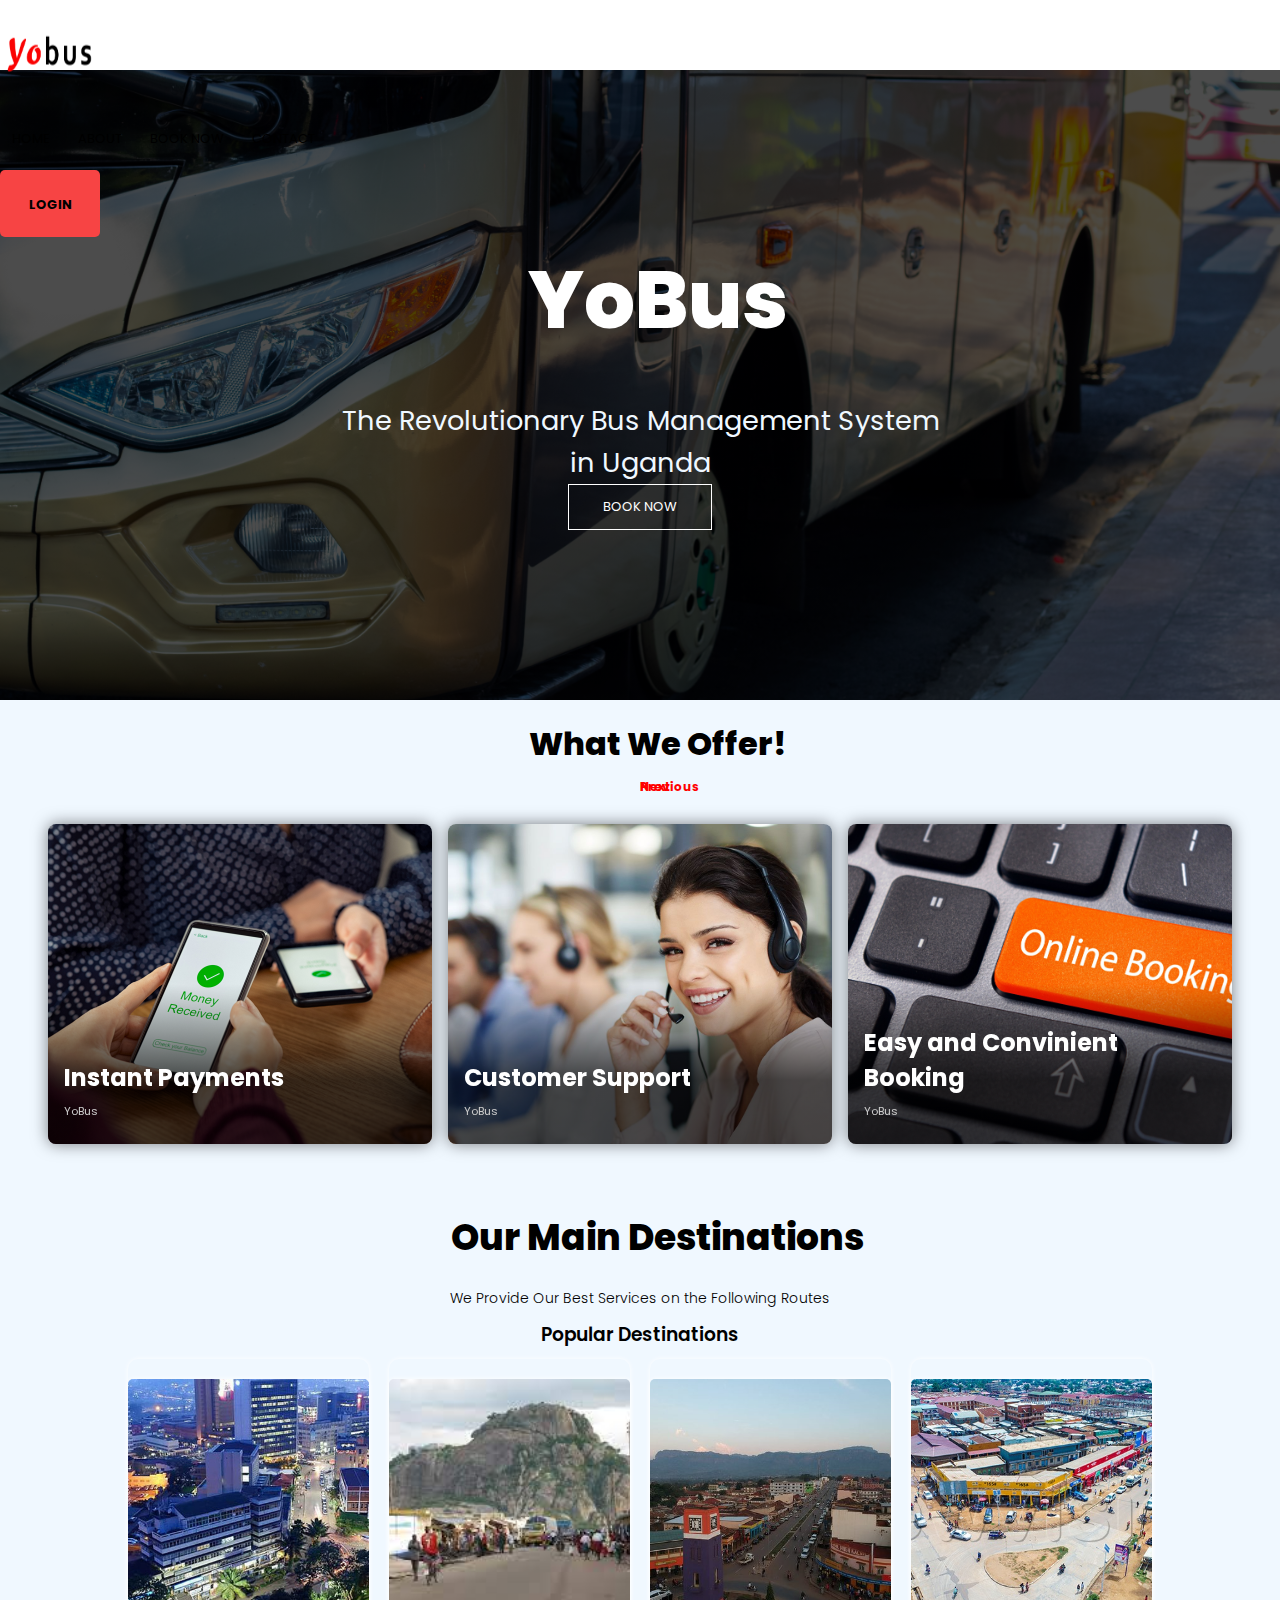
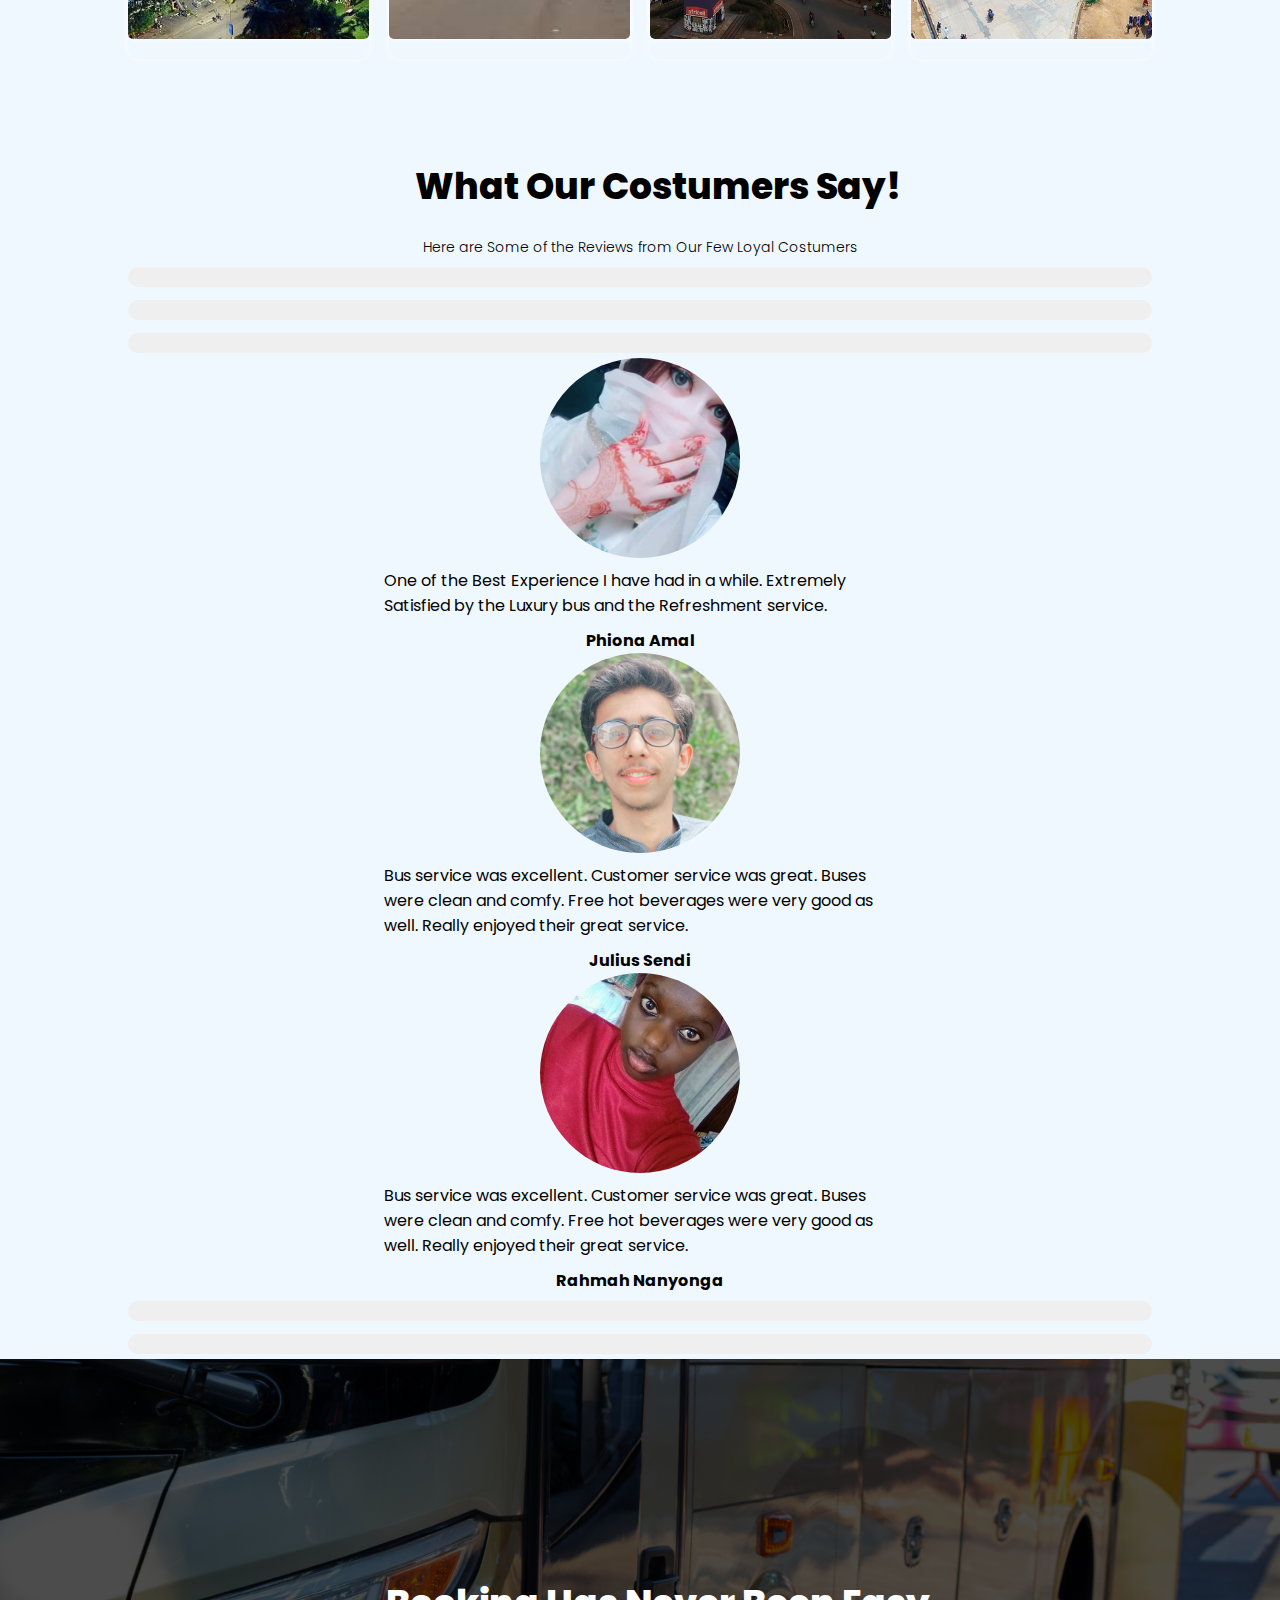
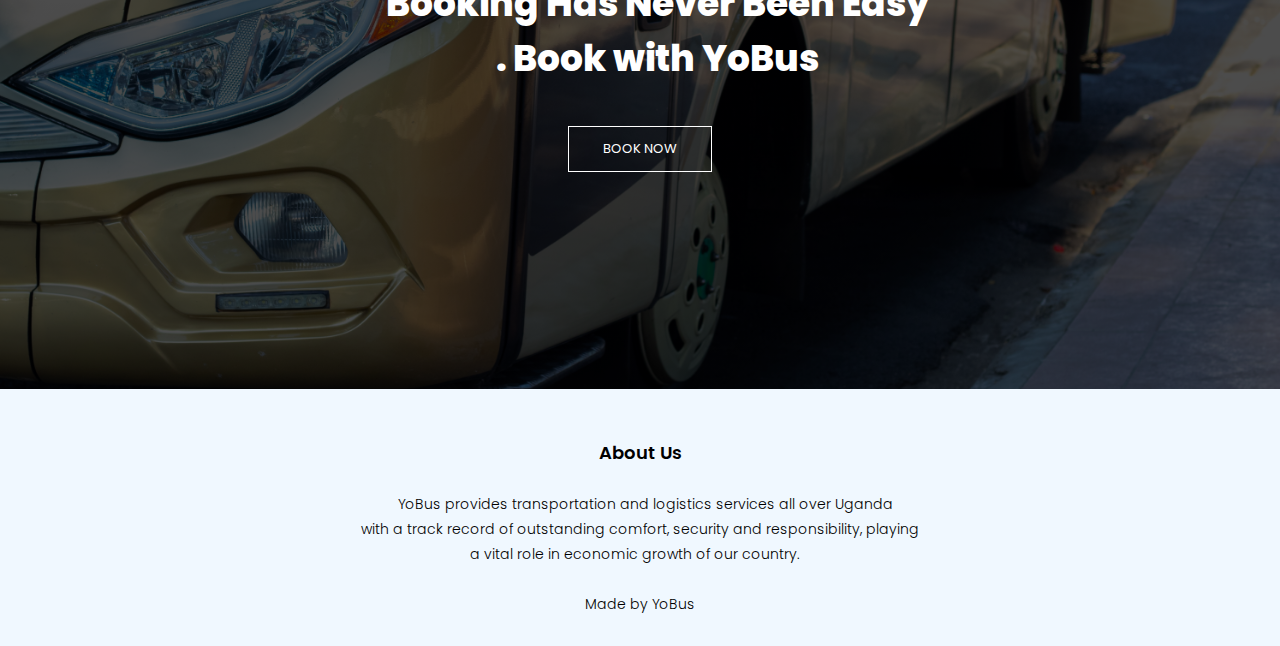
<file: index.html>
<!DOCTYPE html>
<html>
<head>
	<title>YOBUS</title>
	<meta name="viewport" content="width=device-width,initial-scale=1,maximum-scale=1,user-scalable=no">
	<meta http-equiv="X-UA-Compatible" content="IE=edge,chrome=1">
	<meta name="HandheldFriendly" content="true">
	<link rel="stylesheet" href="StyleLogin.css">
	<link rel="stylesheet" href="Style.css">
	<link rel="preconnect" href="https://fonts.googleapis.com">
	<link rel="preconnect" href="https://fonts.gstatic.com" crossorigin>
	<link href="https://fonts.googleapis.com/css2?family=Poppins:wght@200;300;400;600;700&display=swap" rel="stylesheet">
	<link rel="stylesheet" href="https://pro.fontawesome.com/releases/v5.10.0/css/all.css" integrity="sha384-AYmEC3Yw5cVb3ZcuHtOA93w35dYTsvhLPVnYs9eStHfGJvOvKxVfELGroGkvsg+p" crossorigin="anonymous"/>
	<link href="https://cdn.jsdelivr.net/npm/bootstrap@5.0.2/dist/css/bootstrap.min.css" rel="stylesheet" integrity="sha384-EVSTQN3/azprG1Anm3QDgpJLIm9Nao0Yz1ztcQTwFspd3yD65VohhpuuCOmLASjC" crossorigin="anonymous">
	<link rel="stylesheet" href="https://pro.fontawesome.com/releases/v5.10.0/css/all.css" integrity="sha384-AYmEC3Yw5cVb3ZcuHtOA93w35dYTsvhLPVnYs9eStHfGJvOvKxVfELGroGkvsg+p" crossorigin="anonymous"/>
</head>

<!-------- Body ----------->

<body class="h" >
	
	<section class="whole">
		<nav class="navbar navbar-expand-lg navbar-light bg-light p-2 sticky-top">
			<div class="container-fluid py-2">
			  <a class="navbar-brand" href="#"><img src="YOBUSLOGO.png"  class="brand-image"></a>
			  <div class="nav-link" id="menu">
				<i class="fas fa-times" onclick="hidemenu()" style="margin-left: 10px; margin-top: 6px;"></i>
				<ul style="color: black;">
				   <li><a href="Home.php" style="color: black;">HOME</a></li>
				   <li><a href="About.php"style="color: black;">ABOUT</a></li>
				   <li><a href="LOGIN-FORM.HTML"style="color: black;">BOOK NOW</a></li>
				   <li><a href="Contact.php"style="color: black;">CONTACT</a></li>
				  
				   
				</ul>
			 </div>
			 <div class="login-button nav-link" id="menu">
				<ul style="color: black;">
					
					<button class="log-in"><li><a href="LOGIN-FORM.HTML"style="color: black;">LOGIN</a></li></button>
					
				 </ul>
			</div>
		  </nav>
		
		</div>
		<section class="cta " style="width: 100vw;">
			<h1 style="font-size: 5rem;">YoBus</h1>
				<p style="color: aliceblue; font-size:1.7rem;">The Revolutionary Bus Management System<br>in Uganda</p>
			<a href="LOGIN-FORM.HTML" class="hero-btn">BOOK NOW</a>
		 </section>
	<!-------- Routes -------->
<div class="last-pages" style="background-color: aliceblue;">
	<section class="services p-6">
		<h1 class="service_heading" style="color: black;">What We Offer!</h1>
		<div class="services_components content-wrapper ">
		<div class="news-card">
      <a href="#" class="news-card__card-link"></a>
      <img src="payments.jpg" alt="" class="news-card__image" />
      <div class="news-card__text-wrapper">
        <h2 class="news-card__title">Instant Payments</h2>
        <div class="news-card__post-date">YoBus</div>
        <div class="news-card__details-wrapper">
          <p class="news-card__excerpt">YoBus enables diverse payment methods, reduces errors, and ensures the security of customer data. ing and scalable capabilities.&hellip;</p>
          <a href="#" class="news-card__read-more">
            Read more <i class="fas fa-long-arrow-alt-right"></i>
          </a>
        </div>
      </div>
    </div>
	<div class="news-card">
		<a href="#" class="news-card__card-link"></a>
		<img src="support.jpg" alt="" class="news-card__image" />
		<div class="news-card__text-wrapper">
		  <h2 class="news-card__title">Customer Support</h2>
		  <div class="news-card__post-date">YoBus</div>
		  <div class="news-card__details-wrapper">
			<p class="news-card__excerpt">YoBus provides a dedicated customer support team to assist users with their queries, ticket changes, cancellations, or any other issues they might face during the booking process or while traveling.&hellip;</p>
			<a href="#" class="news-card__read-more">
			  Read more <i class="fas fa-long-arrow-alt-right"></i>
			</a>
		  </div>
		</div>
	  </div>
	  <div class="news-card">
		<a href="#" class="news-card__card-link"></a>
		<img src="booking.jpg"alt="" class="news-card__image" />
		<div class="news-card__text-wrapper">
		  <h2 class="news-card__title">Easy and Convinient Booking</h2>
		  <div class="news-card__post-date">YoBus</div>
		  <div class="news-card__details-wrapper">
			<p class="news-card__excerpt">YoBus ensures a user-friendly interface for seamless booking experiences. Allow customers to easily search for bus routes and select convenient departure times.&hellip;</p>
			<a href="#" class="news-card__read-more">
			  Read more <i class="fas fa-long-arrow-alt-right"></i>
			</a>
		  </div>
		</div>
	  </div>
</div>

  
	
	 </section>
  
  <!-------- Destination -------->
	 <section class="Routes p-5">
		<h1 style="color: black;">Our Main Destinations</h1>
		<p1>We Provide Our Best Services on the Following Routes</p1>
  
		<div class="bus-routes"> 
			<h3>Popular Destinations</h3>
	
			<div class="destination-content ">
			  <div class="destination-card ">
			  <div class="card-image kampala"></div>
			  <div class="layer">
				<h3>KAMPALA</h3>
			 </div>
			</div>
			<div class="destination-card">
			  <div class="card-image soroti"></div>
			  <div class="layer">
				<h3>SOROTI</h3>
			 </div>
			</div>
			<div class="destination-card ">
			  <div class="card-image mbale"></div>
			  <div class="layer">
				<h3>MBALE</h3>
			 </div>
			</div>
			<div class="destination-card ">
			  <div class="card-image arua"></div>
			  <div class="layer">
				<h3>ARUA</h3>
			 </div>
			</div>
		  </div>
	
	
		  </div>
		   
		
	 </section>
  
  <!-------- Testimonials -------->
  
	 <section class="testimonials p-5">
		<h1 style="color: black;">What Our Costumers Say!</h1>
		<p1 class="py-2">Here are Some of the Reviews from Our Few Loyal Costumers</p1>
		<div id="carouselExampleIndicators" class="carousel slide py-2" data-bs-ride="carousel">
			<div class="carousel-indicators">
			  <button type="button" data-bs-target="#carouselExampleIndicators" data-bs-slide-to="0" class="active" aria-current="true" aria-label="Slide 1"></button>
			  <button type="button" data-bs-target="#carouselExampleIndicators" data-bs-slide-to="1" aria-label="Slide 2"></button>
			  <button type="button" data-bs-target="#carouselExampleIndicators" data-bs-slide-to="2" aria-label="Slide 3"></button>
			</div>
			<div class="carousel-inner">
			  <div class="carousel-item active">
				<div class="image one"></div>
				<div>
					<p>One of the Best Experience I have had in a while. Extremely Satisfied by the Luxury bus and the Refreshment service.</p>
					<h4>Phiona Amal</h4>
					<i class="fas fa-star"></i>
					<i class="fas fa-star"></i>
					<i class="fas fa-star"></i>
					<i class="fas fa-star"></i>
					<i class="far fa-star"></i>
				 </div>
			  </div>
			  <div class="carousel-item">
				<div class="image two"></div>
				<div>
					<p> Bus service was excellent. Customer service was great. Buses were clean and comfy. Free hot beverages were very good as well. Really enjoyed their great service.</p>
					<h4>Julius Sendi</h4>
					<i class="fas fa-star"></i>
					<i class="fas fa-star"></i>
					<i class="fas fa-star"></i>
					<i class="fas fa-star"></i>
					<i class="fas fa-star-half-alt"></i>
				 </div>
			  </div>
			  <div class="carousel-item">
				<div class="image three"></div>
				<div>
					<p class=""> Bus service was excellent. Customer service was great. Buses were clean and comfy. Free hot beverages were very good as well. Really enjoyed their great service.</p>
					<h4>Rahmah Nanyonga</h4>
					<i class="fas fa-star"></i>
					<i class="fas fa-star"></i>
					<i class="fas fa-star"></i>
					<i class="fas fa-star"></i>
					<i class="fas fa-star-half-alt"></i>
				 </div>
			  </div>
			</div>
			<button class="carousel-control-prev" type="button" data-bs-target="#carouselExampleIndicators" data-bs-slide="prev">
			  <span class="carousel-control-prev-icon" aria-hidden="true"></span>
			  <span class="visually-hidden">Previous</span>
			</button>
			<button class="carousel-control-next" type="button" data-bs-target="#carouselExampleIndicators" data-bs-slide="next">
			  <span class="carousel-control-next-icon" aria-hidden="true"></span>
			  <span class="visually-hidden">Next</span>
			</button>
		  </div>
  
		
	 </section>
	
  
  <!-------- Call to Action -------->
  
	 <section class="cta">
		<h1>Booking Has Never Been Easy<br>. Book with YoBus</h1>
		<a href="LOGIN-FORM.HTML" class="hero-btn">BOOK NOW</a>
	 </section>
	
  <!-------- Javascript -------->
  <section class="footer">
	<h5 style="color: black;">About Us</h5>
	<p1>YoBus provides transportation and logistics services all over Uganda <br>
	    with a track record of outstanding comfort, security and responsibility, playing<br>
	    a vital role in economic growth of our country.</p1>
	<div class="icons">
	    <i class="fab fa-facebook-f"></i>
	    <i class="fab fa-twitter"></i>
	    <i class="fab fa-instagram"></i>
	    <i class="fab fa-linkedin-in"></i>
	</div>
	<p1>Made by YoBus</p1>
 </section>
  
  <script>
  
	 function showmenu(){
		var c = document.getElementById("menu")
		c.style.right = "0"
	 }
  
	 function hidemenu(){
		var c = document.getElementById("menu")
		c.style.right = "-200px"
	 }
  
  </script>
  <!-------- Javascript -------->
  
  <script>
	 function SearchRoute(){
		Bus = document.getElementsByName("Origin")[0].value;
		const myArr = Bus.split(" - ");
		Origin = myArr[0];
		Destination = myArr[1];
  
		var xmlhttp = new XMLHttpRequest();
		xmlhttp.onreadystatechange = function(){
		    if( this.readyState == 4 && this.status == 200){
			   document.getElementById('spnTable').innerHTML = this.responseText;
		    }
		}
		xmlhttp.open("GET","Search.php?Origin="+Origin+"&Destination="+Destination,true);
		xmlhttp.send();
	 }
	 function ReserveSeat(ScheduleId){
		var xmlhttp = new XMLHttpRequest();
		xmlhttp.onreadystatechange = function(){
		    if( this.readyState == 4 && this.status == 200){
			   alert(this.responseText);
			   location.href = "Booking.php";
		    }
		}
		xmlhttp.open("GET","Ticket.php?ScheduleId="+ScheduleId,true);
		xmlhttp.send();
	 }
  
	 function showmenu(){
		var c = document.getElementById("menu")
		c.style.right = "0"
	 }
  
	 function hidemenu(){
		var c = document.getElementById("menu")
		c.style.right = "-200px"
	 }
	 
  </script>

  
  <script src="https://cdn.jsdelivr.net/npm/bootstrap@5.0.2/dist/js/bootstrap.bundle.min.js" integrity="sha384-MrcW6ZMFYlzcLA8Nl+NtUVF0sA7MsXsP1UyJoMp4YLEuNSfAP+JcXn/tWtIaxVXM" crossorigin="anonymous"></script>
</body>
</html>
</file>
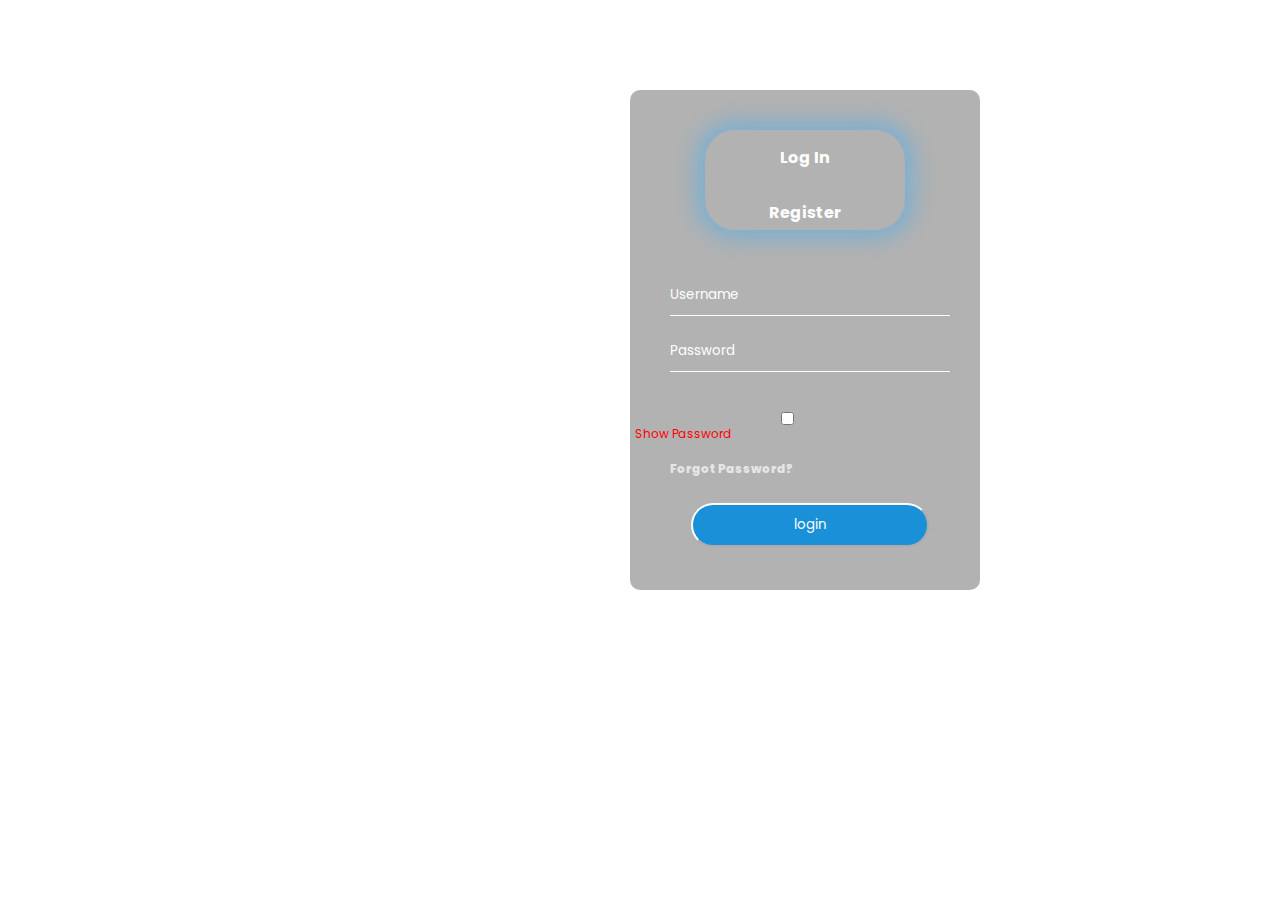
<file: LOGIN-FORM.HTML>
<!DOCTYPE html>
<html>
  <head>
    <title>Login and Registration Form</title>
    <meta
      name="viewport"
      content="width=device-width,initial-scale=1,maximum-scale=1,user-scalable=no"
    />
    <meta http-equiv="X-UA-Compatible" content="IE=edge,chrome=1" />
    <meta name="HandheldFriendly" content="true" />
    <link rel="stylesheet" href="StyleLogin.css" />
    <link rel="stylesheet" href="Style.css" />
    <link rel="preconnect" href="https://fonts.googleapis.com" />
    <link rel="preconnect" href="https://fonts.gstatic.com" crossorigin />
    <link
      href="https://fonts.googleapis.com/css2?family=Poppins:wght@200;300;400;600;700&display=swap"
      rel="stylesheet"
    />
    <!-- <link
      href="https://cdn.jsdelivr.net/npm/bootstrap@5.0.2/dist/css/bootstrap.min.css"
      rel="stylesheet"
      integrity="sha384-EVSTQN3/azprG1Anm3QDgpJLIm9Nao0Yz1ztcQTwFspd3yD65VohhpuuCOmLASjC"
      crossorigin="anonymous"
    /> -->
    <link
      rel="stylesheet"
      href="https://pro.fontawesome.com/releases/v5.10.0/css/all.css"
      integrity="sha384-AYmEC3Yw5cVb3ZcuHtOA93w35dYTsvhLPVnYs9eStHfGJvOvKxVfELGroGkvsg+p"
      crossorigin="anonymous"
    />

    <link
      rel="stylesheet"
      href="https://pro.fontawesome.com/releases/v5.10.0/css/all.css"
      integrity="sha384-AYmEC3Yw5cVb3ZcuHtOA93w35dYTsvhLPVnYs9eStHfGJvOvKxVfELGroGkvsg+p"
      crossorigin="anonymous"
    />
  </head>
  <body>
    <!-- <nav class="navbar navbar-expand-lg navbar-light bg-light py-2 sticky-top">
          <div class="container-fluid nav py-2">
            <a class="navbar-brand" href="#"><img src="YOBUSLOGO.png"  class="brand-image"></a>
            <div class="nav-link" id="menu">
               <i class="fas fa-times" onclick="hidemenu()" style="margin-left: 10px; margin-top: 6px;"></i>
               <ul style="color: black;">
                  <li><a href="Home.php" style="color: black;">HOME</a></li>
                  <li><a href="About.php"style="color: black;">ABOUT</a></li>
                  <li><a href="LOGIN-FORM.HTML"style="color: black;">BOOK NOW</a></li>
                  <li><a href="Contact.php"style="color: black;">CONTACT</a></li>
                 
                  
               </ul>
           </div>
           <div class="login-button nav-link" id="menu">
               <ul style="color: black;">
                    
                    <li><a href="LOGIN-FORM.HTML"style="color: black;">LOGIN</a></li>
                    
                </ul>
          </div>
       </nav> -->
    <div class="login-sect">
      <div class="form-box">
        <center>
          <div class="button-box">
            <div id="btn"></div>
            <button type="button" class="toggle-btn" onclick="login()">
              Log In
            </button>
            <button type="button" class="toggle-btn" onclick="register()">
              Register
            </button>
          </div>
        </center>
        <form id="login" class="input-group">
          <input
            type="text"
            class="inout-field"
            name="UserNamel"
            placeholder="Username"
            autocomplete="off"
            required
          />
          <input
            type="password"
            class="inout-field"
            name="Pinl"
            placeholder="Password"
            required
          />
          <input
            type="checkbox"
            class="check-box"
            onclick="ShowPassword(this)"
          />
          <span>Show Password</span>
          <h1 style="font-size: 12px" onclick="forgetpass()">
            Forgot Password?
          </h1>

          <input
            type="button"
            name="submit"
            value="login"
            onclick="CheckLogin()"
            class="submit-btn"
          />
        </form>
        <form id="register" class="input-group">
          <input
            type="text"
            class="inout-field"
            name="UserName"
            placeholder="Username"
            autocomplete="off"
            required
          />
          <input
            type="password"
            class="inout-field"
            name="Pin"
            placeholder="Password"
            required
          />
          <input
            type="email"
            class="inout-field"
            name="Email"
            placeholder="Email"
            autocomplete="off"
            required
          />
          <input type="checkbox" class="check-box" id="tac" /><span1
            >I Agree to the Terms and Conditions</span1
          >
          <input
            type="button"
            name="submit"
            value="Sign Up"
            onclick="Insert()"
            class="submit-btn"
          />
        </form>
      </div>
    </div>

    <script>
      function ShowPassword(cb) {
        if (cb.checked == true) {
          document.getElementsByName("Pinl")[0].type = "text";
        } else {
          document.getElementsByName("Pinl")[0].type = "password";
        }
      }
      function Insert() {
        if (tac.checked != true) {
          alert("You Must Agree The Terms and Conditions");
          return;
        }
        UserName = document.getElementsByName("UserName")[0].value;
        Pin = document.getElementsByName("Pin")[0].value;
        Email = document.getElementsByName("Email")[0].value;
        var xmlhttp = new XMLHttpRequest();
        xmlhttp.onreadystatechange = function () {
          if (this.readyState == 4 && this.status == 200) {
            if (this.responseText == "Please fill all Fields") {
              alert(this.responseText);
              return;
            }
            alert(this.responseText);
            window.location.reload(true);
          }
        };
        xmlhttp.open(
          "GET",
          "SignUp.php?UserName=" + UserName + "&Pin=" + Pin + "&Email=" + Email,
          true
        );
        xmlhttp.send();
      }
      function CheckLogin() {
        UserName = document.getElementsByName("UserNamel")[0].value;
        Pin = document.getElementsByName("Pinl")[0].value;
        var xmlhttp = new XMLHttpRequest();
        xmlhttp.onreadystatechange = function () {
          if (this.readyState == 4 && this.status == 200) {
            if (this.responseText == "true") {
              alert("Welcome");
              location.href = "Home.php";
            } else alert(this.responseText);
          }
        };
        xmlhttp.open(
          "GET",
          "Login.php?UserName=" + UserName + "&Pin=" + Pin,
          true
        );

        xmlhttp.send();
      }

      var x = document.getElementById("login");
      var y = document.getElementById("register");
      var z = document.getElementById("btn");

      function register() {
        x.style.left = "-450px";
        y.style.left = "0px";
        z.style.left = "110px";
      }

      function login() {
        x.style.left = "5px";
        y.style.left = "450px";
        z.style.left = "0px";
      }
    </script>
  </body>
</html>
</file>
<file: StyleLogin.css>
* {
  margin: 0;
  padding: 0;
  font-family: sans-serif;
}
.log-in {
  width: 100px;
  background-color: rgb(247, 68, 68);
  border-radius: 5px;
  margin-top: 10px;
  font-size: 1.2rem;
}
.login-sect {
  min-height: 100vh;
  width: 100%;
  display: flex;
  justify-content: center;
  align-items: center;

  /* background-image: linear-gradient(rgba(0, 0, 0, 0.5), rgba(0, 0, 0, 0.5)),
    url(bus1.jpg); */
  background-size: cover;
  background-position: relative;
}
.form-box {
  /* display: flex; */
  box-sizing: border-box;
  width: 350px;
  height: 500px;
  position: relative;
  margin: auto;
  margin-right: 300px;
  margin-top: 7%;
  background: rgba(0, 0, 0, 0.3);
  border-radius: 10px;
  padding: 5px;
  overflow: hidden;
}
.button-box {
  width: 200px;
  margin: 35px;
  position: relative;
  box-shadow: 0 0 20px 9px #2aadff63;
  border-radius: 30px;
  height: 100px;
}
.toggle-btn {
  color: white;
  padding: 10px 30px;
  cursor: pointer;
  background: transparent;
  border: 0;
  outline: none;
  position: relative;
}
#btn {
  top: 0;
  left: 0;
  position: absolute;
  width: 110px;
  /* height: 100%; */
  background: #1990d8;
  border-radius: 30px;
  transition: 0.5s;
}
.input-group {
  top: 180px;
  position: absolute;
  width: 80%;
  transition: 0.5s;
}
.inout-field {
  width: 100%;
  padding: 10px 0;
  margin: 5px 35px;
  border-left: 0;
  border-right: 0;
  border-top: 0;
  border-bottom: 1px solid #fff;
  outline: none;
  background-color: transparent;
  color: white;
}
.submit-btn {
  color: white;
  width: 85%;
  padding: 10px 30px;
  cursor: pointer;
  display: block;
  margin: 0 56px;
  background: #1990d8;
  border: 1;
  border-color: white;
  border-radius: 30px;
}
.check-box {
  margin: 30px 10px 30px 35px;
}
span {
  color: rgb(231, 229, 229);
  font-size: 12px;
  bottom: 104px;
  position: absolute;
}
span1 {
  color: rgb(231, 229, 229);
  font-size: 12px;
  bottom: 67px;
  position: absolute;
}
h1 {
  color: rgb(231, 229, 229);
  font-size: 12px;
  margin: 0 0 20px 35px;
  cursor: pointer;
}
::placeholder {
  color: white;
}
#login {
  left: 5px;
}
#register {
  left: 450px;
}

@media (max-width: 768px) {
  .form-box {
    margin: auto;
    margin-top: 10%;
  }
}

@media (max-width: 480px) {
  .form-box {
    width: 300px;
    height: 450px;
  }
}
</file>
<file: Style.css>
* {
  margin: 0;
  padding: 0;
  font-family: "Poppins", sans-serif;
}
.header {
  min-height: 100vh;
  width: 100%;
  background-image: linear-gradient(rgba(0, 0, 0, 0.5), rgba(0, 0, 0, 0.5)),
    url(bus1.jpg);
  background-size: cover;
  background-position: relative;
}
.whole {
  min-height: 100vh;
  width: 100%;
  background-size: cover;
  background-position: relative;
}

.brand-image {
  width: 100px;
  height: 100px;
}
nav {
  height: 60px;
  padding-top: 10px;
}

.nav-link ul li {
  list-style: none;
  display: inline-block;
  padding: 8px 12px;
  position: relative;
}
.nav-link ul li a {
  color: white;
  text-decoration: none;
  font-size: 13px;
}
.nav-link ul li::after {
  content: "";
  width: 0%;
  height: 2px;
  background: #1990d8;
  display: block;
  margin: auto;
  transition: 0.5s;
}
.nav-link ul li:hover::after {
  width: 100%;
}
.textbox {
  width: 90%;
  color: white;
  position: absolute;
  top: 50%;
  left: 50%;
  transform: translate(-50%, -50%);
  text-align: center;
}
.textbox h1 {
  font-size: 62px;
}
.textbox p {
  margin: 10px 0 40px;
  font-size: 30px;
  color: white;
}
.hero-btn {
  display: inline-block;
  text-decoration: none;
  color: white;
  border: 1px solid white;
  padding: 12px 34px;
  font-size: 13px;
  
  background: transparent;
  position: relative;
  cursor: pointer;
}
.hero-btn:hover {
  border: 1px solid #1990d8;
  background: #1990d8;
  transition: 1s;
}
nav .fas {
  display: none;
}

@media (max-width: 700px) {
  .textbox h1 {
    font-size: 20px;
  }

  .nav-link ul li {
    display: block;
  }

  .textbox p {
    margin: 10px 0 40px;
    font-size: 15px;
    color: white;
  }

  .nav-link {
    position: fixed;
    background: #1990d8;
    height: 100vh;
    width: 200px;
    top: 0;
    right: -200px;
    text-align: left;
    z-index: 2;
    transition: 1s;
  }
  nav .fa-bars {
    display: block;
    color: #fff;
    cursor: pointer;
    text-align: end;
    padding-right: 25px;
  }
  nav .fas {
    display: block;
    color: #fff;
    cursor: pointer;
  }
  .fas {
    display: block;
    color: #fff;
    font-size: 24px;
    cursor: pointer;
  }

  .nav-link ul {
    padding: 30px;
  }

  .row {
    flex-direction: column;
  }
  .cta h1 {
    font-size: 24px;
  }
  .detailsReservation {
    overflow-x: auto;
  }
}

/*------- Feature -------*/
.route {
  width: 80%;
  margin: auto;
  text-align: center;
  padding-top: 100px;
}
h1 {
  font-size: 36px;
  font-weight: 800;
}
p1 {
  color: black;
  font-size: 14px;
  font-weight: 300;
  line-height: 22px;
  padding: 10px;
}
.row {
  margin: 5%;
  display: flex;
  justify-content: space-between;
}
.rowb {
  margin: 5%;
  display: block;
  justify-content: space-between;
}
.course-col {
  flex-basis: 31%;
  background: #f53838;
  border-radius: 10px;
  margin-bottom: 5%;
  padding: 20px 12px;
  box-sizing: border-box;
  transition: 0.5s;
}
h3 {
  text-align: center;
  font-weight: 600;
  margin: 10px;
}
.course-col:hover {
  box-shadow: 0 0 20px 0px rgba(0, 0, 0, 0.5);
}
.services {
  position: relative;
  
}

.service_heading {
 text-align: center;
 
  font-size: 2rem;
  color: #475569;
 padding: 20px;
}


.content-wrapper {
  margin: 0 auto;
  max-width: 1200px;
  display: flex;
  flex-flow: row wrap;
  justify-content: center;
  padding: 0.5rem;
}

.news-card {
  border: 0px solid aqua;
  margin: 0.5rem;
  position: relative;
  height: 12rem;
  overflow: hidden;
  border-radius: 0.5rem;
  flex: 1;
  min-width: 290px;
  box-shadow: 0 0 1rem rgba(0, 0, 0, 0.5);
  -webkit-backface-visibility: hidden;
  -moz-backface-visibility: hidden;
  -webkit-transform: translate3d(0, 0, 0);
  -moz-transform: translate3d(0, 0, 0);
}

@media (min-width: 900px) {
  .news-card {
    height: 20rem;
  }
}

.news-card::before {
  content: "";
  position: absolute;
  top: 0;
  left: 0;
  width: 100%;
  height: 100%;
  background: rgba(0, 0, 0, 0)
    linear-gradient(to bottom, rgba(0, 0, 0, 0) 50%, rgba(0, 0, 0, 0.7) 80%);
  z-index: 0;
}

.news-card__card-link {
  position: absolute;
  top: 0;
  left: 0;
  width: 100%;
  height: 100%;
  z-index: 1;
  /*     background: rgba(255,0,0,.5); */
}

.news-card__image {
  width: 100%;
  height: 100%;
  display: block;
  object-fit: cover;
  
  transition: transform 3s ease;
  -webkit-backface-visibility: hidden;
  backface-visibility: hidden;
  position: relative;
  z-index: -1;
}

.news-card__text-wrapper {
  position: absolute;
  bottom: 0rem;
  padding: 1rem;
  color: white;
  /*     background-color: rgba(0, 0, 0, 0.4); */
  transition: background-color 1.5s ease;
}

.news-card__title {
  transition: color 1s ease;
  margin-bottom: 0.5rem;
}

.news-card__post-date {
  font-size: 0.7rem;
  margin-bottom: 0.5rem;
  color: #ccc;
}

.news-card__details-wrapper {
  max-height: 0;
  opacity: 0;
  transition: max-height 1.5s ease, opacity 1s ease;
}

@media (min-width: 900px) {
  .news-card:hover .news-card__details-wrapper {
    max-height: 20rem;
    opacity: 1;
  }
  .news-card:hover .news-card__text-wrapper {
    background-color: rgba(0, 0, 0, 0.6);
  }
  .news-card:hover .news-card__title {
    color: yellow;
  }
  .news-card:hover .news-card__image {
    transform: scale(1.2);
    z-index: -1;
  }
}

.news-card__excerpt {
  font-weight: 300;
  font-size: 1.2rem;
}

.news-card__read-more {
  background: black;
  color: #bbb;
  display: block;
  padding: 0.4rem 0.6rem;
  border-radius: 0.3rem;
  margin-top: 1rem;
  border: 1px solid #444;
  font-size: 0.8rem;
  -webkit-backface-visibility: hidden;
  backface-visibility: hidden;
  text-decoration: none;
  width: 7rem;
  margin-left: auto;
  position: relative;
  z-index: 5;
}

.news-card__read-more i {
  position: relative;
  left: 0.2rem;
  color: #888;
  transition: left 0.5s ease, color 0.6s ease;
  -webkit-backface-visibility: hidden;
  backface-visibility: hidden;
}

.news-card__read-more:hover i {
  left: 0.5rem;
  color: yellow;
}


/*------- Destination -------*/
.Routes {
  width: 80%;
  margin: auto;
  text-align: center;
  padding-top: 50px;
}

.destination-content {
  display: flex;
  gap: 20px;
  justify-content: center;
}
.destination-card {
  width: 300px;
  height: 300px;
  position: relative;

  display: flex;
  box-shadow: 0 0 5px 0 white;
  flex-direction: column;
  border-radius: 10px;

  transition: 0.5s ease-in;
}

.card-image {
  width: 100%;
  margin: 20px auto;
  border-radius: 5px;
  height: 100%;
  box-shadow: 0 0 5px 0 white;
  background-position: center;
  background-repeat: no-repeat;

  background-size: cover;
}
.kampala {
  background-image: url(Kampala-City.jpg);
}
.soroti {
  background-image: url(soroti.jpg);
}
.mbale {
  background-image: url(mbale.jpg);
}
.arua {
  background-image: url(Arua.jpg);
}
.card-text {
  padding: 0 30px;
}

.campus-col {
  flex-basis: 32%;
  border-radius: 10px;
  margin-bottom: 30px;
  position: relative;
  overflow: hidden;
  height: 380px;
}
.campus-col img {
  width: 100%;
  display: block;
}
.layer {
  background: transparent;
  height: 100%;
  width: 100%;
  position: absolute;
  top: 0;

  border-radius: 5px;
  left: 0;
  transition: 0.5s;
}
.layer:hover {
  background: rgba(39, 187, 255, 0.678);
}
.layer h3 {
  width: 100%;
  font-weight: 500;
  color: #fff;
  font-size: 26px;
  bottom: 0;
  left: 50%;
  transform: translate(-50%);
  position: absolute;
  opacity: 0;
  transition: 0.5s;
}
.layer:hover h3 {
  bottom: 49%;
  opacity: 1;
}
/*------- Testimonial -------*/

.testimonials {
  width: 80%;
  margin: auto;
  padding-top: 100px;
  text-align: center;
}
.test-col {
  flex-basis: 44%;
  border-radius: 10px;
  margin-bottom: 5%;
  text-align: left;
  background: #b3e2ff;
  padding: 25px;
  cursor: pointer;
  display: flex;
}
.image {
  width: 200px;
  height: 200px;
  margin: 0 auto;
 
  border-radius: 50%;

  background-position: center;
  background-size: cover;
}
.one {
  background-image: url(user1.jpg);
}
.two {
  background-image: url(user2.jpg);
}
.three {
  background-image: url(user.jpg);
}
img {
  height: 10px;
  width: 10px;
  
  background-position: center;
  background-size: cover;
}

.carousel-item p {
  padding: 10px;
  text-align: left;
  width: 50%;
  margin: 0 auto;
}
.test-col h4 {
  margin-top: 15px;
  text-align: left;
}
.test-col .fas {
  color: #d13636;
}
.test-col .far {
  color: #d13636;
}
/*------- CTA -------*/
.cta {
  display: flex;
  justify-content: center;
  align-items: center;
  flex-direction: column;
  width: 100vw;
  height: 70vh;
  background-image: linear-gradient(rgba(0, 0, 0, 0.7), rgba(0, 0, 0, 0.7)),
    url(banner2.jpg);
  background-position: center;
  background-size: cover;
  
  text-align: center;
  
}
.cta h1 {
  color: white;
  margin-bottom: 40px;
  padding: 0;
}
/*------- Feature -------*/
.footer {
  width: 100%;
  text-align: center;
  padding: 30px 0;
}
.footer h5 {
  margin-bottom: 25px;
  margin-top: 20px;
  font-weight: 600;
  font-size: large;
}
/*------- Icons -------*/
.icons .fab {
  color: #1990d8;
  margin: 0 13px;
  cursor: pointer;
  padding: 18px 0;
}
.login-sect {
  width: 100vw;
  height: 100vh;
}

/*=========== About Us Page ===========*/
.sub-header {
  height: 100px;
  width: 100%;
  background-color: gainsboro;
  background-position: center;
  background-size: cover;
  text-align: center;
  color: #fff;
  padding: 20px;
}
.sub-header h1 {
}
.about-us {
  width: 80%;
  margin: auto;
  padding-top: 80px;
  padding-bottom: 50px;
}
.about-col {
  flex-basis: 48%;
  padding: 30px 2px;
}
.about-col img {
  width: 100%;
}
.about-col h1 {
  padding-top: 0;
}
.about-col p1 {
  padding: 15px 0 25px;
}
.blue-btn {
  border: 1px solid #1990d8;
  background: transparent;
  color: #1990d8;
}
.blue-btn:hover {
  color: white;
}

/*=========== Contact Us Page ===========*/
.location {
  width: 80%;
  margin: auto;
  padding: 80px 0;
}
.location iframe {
  width: 100%;
}
.contact-col {
  flex-basis: 48%;
  margin-left: 30px;
}
.contact-col div {
  display: flex;
  align-items: center;
  margin-bottom: 40px;
}
.contact-col div .fas {
  font-size: 28px;
  color: #1990d8;
  margin: 10px;
  margin-right: 30px;
}
.contact-col div p {
  padding: 0;
}
.contact-col div h5 {
  font-size: 20px;
  margin-bottom: 5px;
  color: #555;
  font-weight: 400;
}
.contact-col input,
.contact-col textarea {
  width: 100%;
  padding: 15px;
  margin-bottom: 17px;
  outline: none;
  border: 1px solid #ccc;
  box-sizing: border-box;
}

/*=========== Booking Page ===========*/
.booking {
  width: 80%;
  margin: auto;
  text-align: center;
  padding-top: 70px;
  padding-bottom: 50px;
}
.booking-header{
  display: flex;
  justify-content: center;
  padding: 10px;
  position: sticky;
  top: 0;
}
h1 {
  font-size: 36px;
  font-weight: 800;
}
p1 {
  color: black;
  font-size: 14px;
  font-weight: 300;
  line-height: 22px;
  padding: 10px;
}
.bt {
  text-align: center;
  font-size: 25px;
  color: #1990d8;
  font-weight: 600;
}
.Dropdown {
  width: 250px;
  height: 50px;
  border-radius: 50px;
  background-color: #d13636;
  color: white;
  font-size: 15px;
  cursor: pointer;
}
.Dt {
  width: 250px;
  height: 50px;
  border-radius: 50px;
  background-color: #1990d8;
  color: white;
  font-size: 15px;
  border: none;
  text-align: center;
}
.Dropdown option {
  position: center;
  margin-right: 30px;
  text-align: center;
}

.detailsReservation {
  position: relative;
  width: 100%;
  padding: 20px;
  padding-top: 20px;
}
.detailsReservation .recentReservation {
  position: relative;
  min-height: 530px;
  background: #fff;
  padding: 10px;
}
.detailsReservation table {
  width: 100%;
  border-collapse: collapse;
  margin-top: 10px;
}
.detailsReservation table thead td {
  font-weight: 700;
}
.detailsReservation .recentReservation table tbody tr:last-child {
  border-bottom: none;
}
.detailsReservation .recentReservation table tr {
  border-bottom: 1px solid rgba(0, 0, 0, 0.1);
}
.detailsReservation .recentReservation table tr td {
  padding: 9px 25px;
  text-align: center;
}
.detailsReservation .recentReservation table tr td .fas {
  color: rgb(230, 38, 38);
  font-size: 20px;
}
.cardHeader h2 {
  font-weight: 600;
}
.btn {
  position: relative;
  padding: 5px 10px;
  background: #1990d8;
  color: #fff;
  text-decoration: none;
  border-radius: 6px;
}
.cardHeader {
  padding: 30px;
}
/*=========== My Reservation Page ===========*/

.detailsReservation {
  position: relative;
  width: 100%;
  padding: 20px;
  padding-top: 20px;
}
.detailsReservation .recentReservation {
  position: relative;
  min-height: 530px;
  background: #fff;
  padding: 10px;
}
.detailsReservation table {
  width: 100%;
  border-collapse: collapse;
  margin-top: 10px;
}
.detailsReservation table thead td {
  font-weight: 700;
}
.detailsReservation .recentReservation table tbody tr:last-child {
  border-bottom: none;
}
.detailsReservation .recentReservation table tr {
  border-bottom: 1px solid rgba(0, 0, 0, 0.1);
}
.detailsReservation .recentReservation table tr td {
  padding: 9px 25px;
  text-align: center;
}
.detailsReservation .recentReservation table tr td .fa-trash {
  color: rgb(230, 38, 38);
  font-size: 20px;
}
.detailsReservation .recentReservation table tr td .fa-print {
  color: #009dff;
  font-size: 20px;
}
.cardHeader h2 {
  font-weight: 600;
}
.btn {
  position: relative;
  padding: 5px 10px;
  background: #1990d8;
  color: #fff;
  text-decoration: none;
  border-radius: 6px;
}
.cardHeader {
  padding: 30px;
}

/* //ticketdetails */

.ticketdetails {
  height: 100%;
  width: 100vw;
  position: relative;
  margin: 0;
  box-sizing: border-box;
}
.ticketdetails::before {
  /* position: absolute;
  content: "";
  top: 0px;
  padding: 20px;

  right: 0px;
  bottom: 0px;
  left: 0px;
  opacity: 0;
  background-image: url("form1/trial/Backgound1.png");
  background-position: center;
  background-repeat: no-repeat;
  background-size: cover; */
}
 .form {
  background-color: whitesmoke;
  box-shadow: 5px 0px 0px 5px whitesmoke;
  border-radius: 5px;
  padding: 20px;
  width: 350px;
  margin: 0 auto;
}
form {
  display: flex;
  justify-content: center;
  flex-direction: column;
  gap: 5px;
}
 span {
  color: red;
} 
.heading {
  color: black;
  text-align: center;
  font-size: 2rem;

  font-family: "Times New Roman", Times, serif;
}
.container {
  height: max-content; 

}
.container > p {
  color: black;
  text-align: center;
}
.content {
  border: 1px solid gray;
  margin-top: 10px;
  padding: 20px;
}
.fees {
  padding: 10px;
}
.fees-heading {
  text-align: center;
  font-size: 1.2rem;
}
.transport-fee {
  display: flex;
  justify-content: space-around;
  gap: 10px;
  margin: 5px 0;
}
button {
  width: 100%;
  margin: 5px 0;
  padding: 10px 0;
  font-size: 1rem;
  border-radius: 10px;
  color: white;
  font-weight: bold;
  outline: none;
  border: none;
}
.Complete {
  background-color: red;
}
.make-payment {
  background-color: green;
} */
</file>
